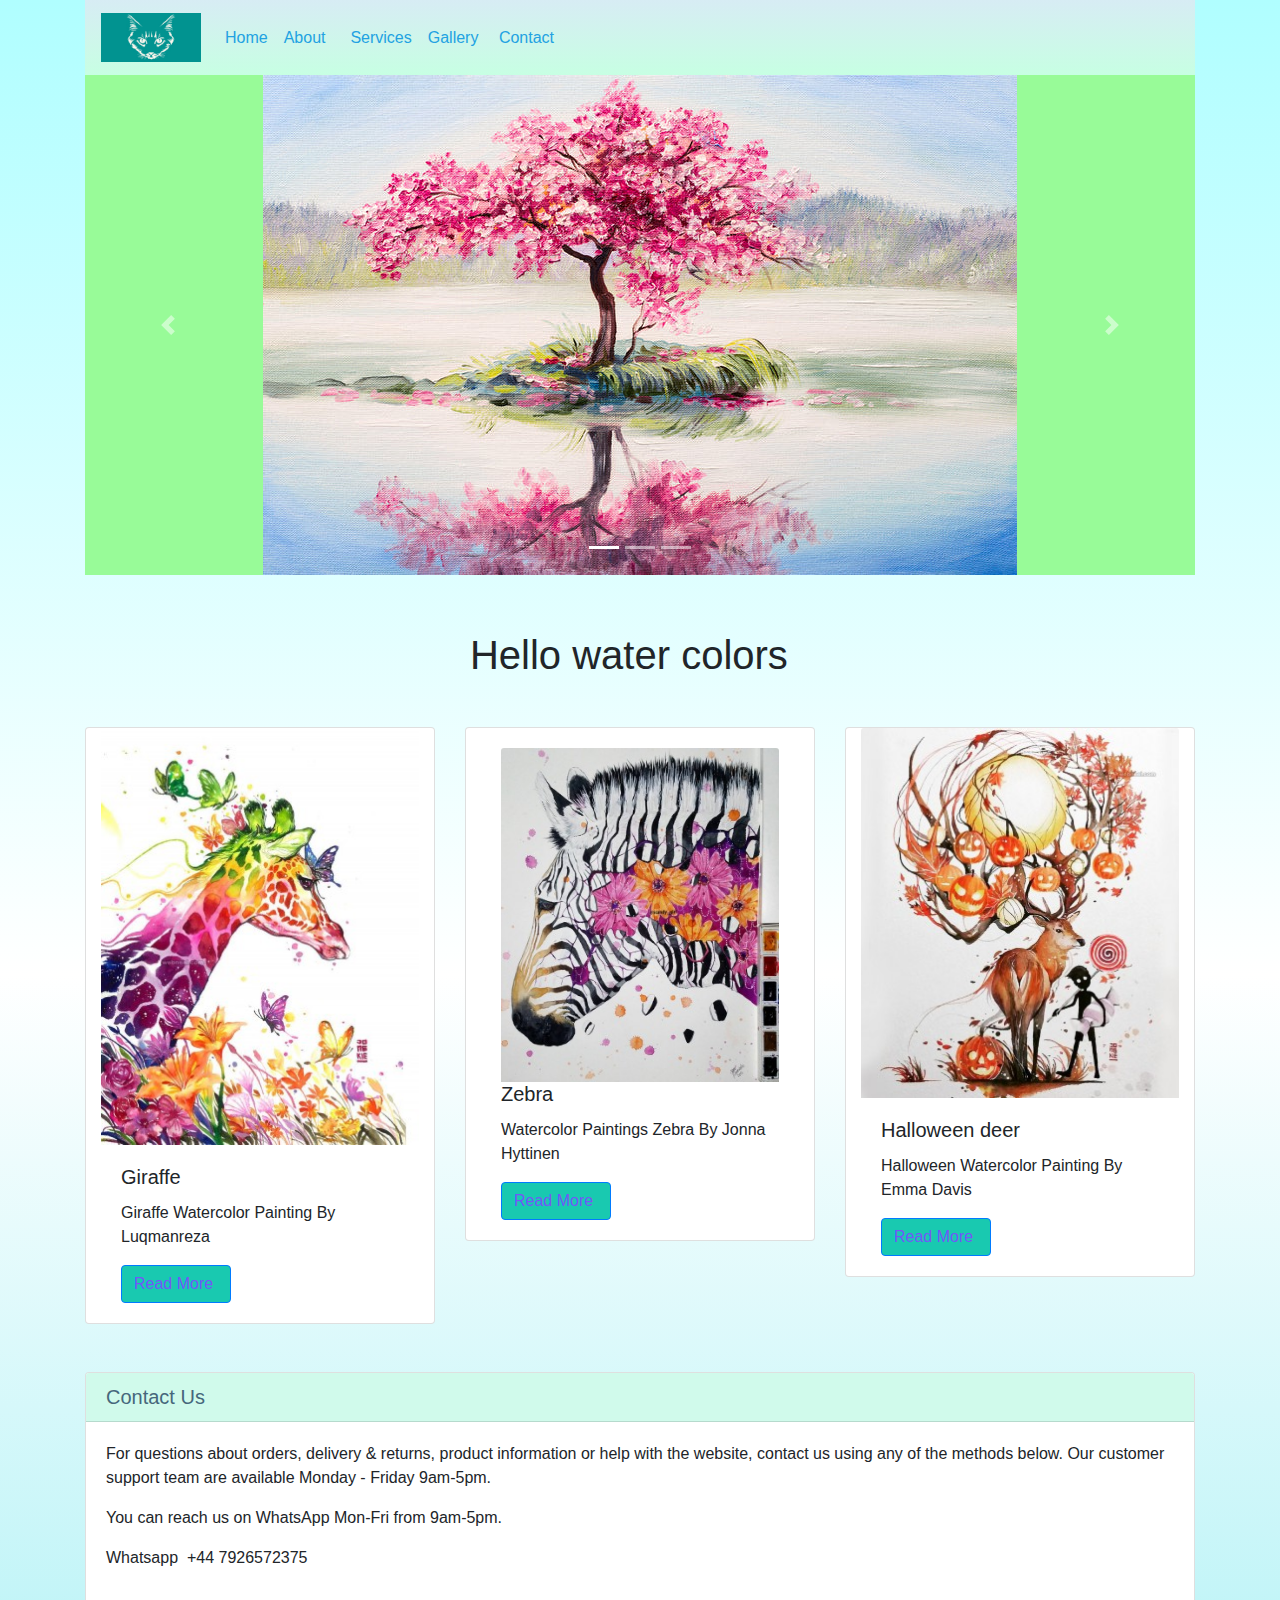
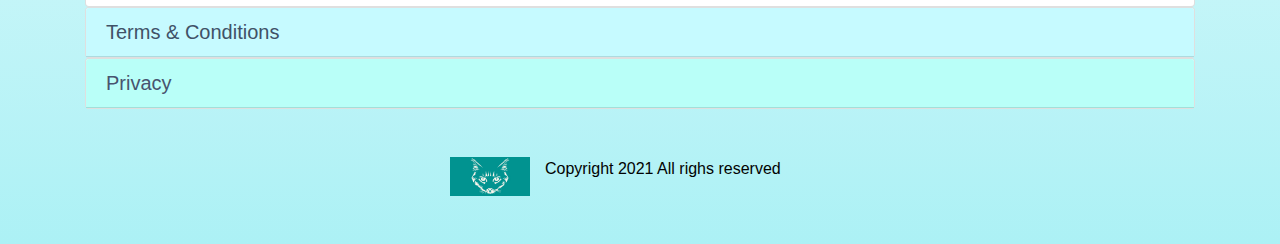
<file: index.html>
<!DOCTYPE html>
<html lang="en">
  <head>
    <meta charset="utf-8">
	<meta http-equiv="X-UA-Compatible" content="IE=edge">
	<meta name="viewport" content="width=device-width, initial-scale=1">
    <title>Home</title>
    <!-- Bootstrap -->
	<link href="css/bootstrap-4.4.1.css" rel="stylesheet">
	<link href="styles.css" rel="stylesheet" type="text/css">
  </head>
  <body>
<!-- body code goes here -->


	<!-- jQuery (necessary for Bootstrap's JavaScript plugins) --> 
	<div class="container-fluid">
	  <div class="container">
	    <nav class="navbar navbar-expand-lg navbar-light bg-light"> <a class="navbar-brand" href="index.html"><img src="images/Logo2.png" width="100" height="49" alt=""/></a>
	      <button class="navbar-toggler" type="button" data-toggle="collapse" data-target="#navbarSupportedContent1" aria-controls="navbarSupportedContent1" aria-expanded="false" aria-label="Toggle navigation"> <span class="navbar-toggler-icon"></span> </button>
	      <div class="collapse navbar-collapse" id="navbarSupportedContent1">
	        <ul class="navbar-nav mr-auto">
	          <li class="nav-item active"> <a class="nav-link" href="index.html">Home <span class="sr-only">(current)</span></a> </li>
	          <li class="nav-item"> <a class="nav-link" href="about.html">About<strong>&nbsp;&nbsp;</strong></a> </li>
	          <li class="nav-item"> <a class="nav-link" href="services.html">Services</a></li>
	          <li class="nav-item"> <a class="nav-link" href="gallery.html">Gallery&nbsp;</a></li>
	          <li class="nav-item"> <a class="nav-link" href="contact.html">Contact</a></li>
            </ul>
</div>
        </nav>
	    <div id="carouselExampleIndicators1" class="carousel slide" data-ride="carousel" style="background-color: palegreen">
	      <ol class="carousel-indicators">
	        <li data-target="#carouselExampleIndicators1" data-slide-to="0" class="active"></li>
	        <li data-target="#carouselExampleIndicators1" data-slide-to="1"></li>
	        <li data-target="#carouselExampleIndicators1" data-slide-to="2"></li>
          </ol>
	      <div class="carousel-inner" role="listbox">
	        <div class="carousel-item active"> <img class="d-block mx-auto" src="images/O2.jpg" alt="First slide">
	          <div class="carousel-caption">
	           
              </div>
            </div>
	        <div class="carousel-item"> <img class="d-block mx-auto" src="images/O1.jpg" alt="Second slide">
	          <div class="carousel-caption">
	            
	            
              </div>
            </div>
	        <div class="carousel-item"> <img class="d-block mx-auto" src="images/O3.jpg" alt="Third slide">
	          <div class="carousel-caption">

              </div>
            </div>
          </div>
	      <a class="carousel-control-prev" href="#carouselExampleIndicators1" role="button" data-slide="prev"> <span class="carousel-control-prev-icon" aria-hidden="true"></span> <span class="sr-only">Previous</span> </a> <a class="carousel-control-next" href="#carouselExampleIndicators1" role="button" data-slide="next"> <span class="carousel-control-next-icon" aria-hidden="true"></span> <span class="sr-only">Next</span> </a> </div>
	    <h1 class="text-center">&nbsp;</h1>
	    <h1 class="text-center">Hello water colors&nbsp;&nbsp;</h1>
 
        <p class="text-center">&nbsp;</p>
<div class="row">
      <div class="col-lg-4">
            <div class="card col-md-4 col-lg-12"> <img class="card-img-top img-fluid" src="images/D1.jpg" alt="Card image cap">
              <div class="card-body">
                <h5 class="card-title">Giraffe &nbsp;</h5>
                <p class="card-text">Giraffe Watercolor Painting By Luqmanreza</p>
                <a href="gallery.html" class="btn btn-primary">Read More&nbsp;</a> </div>
            </div>
      </div>
          <div class="col-lg-4">
            <div class="card col-md-4 col-lg-12"> 
              <div class="card-body"><img class="card-img-top" src="images/D2.jpg" alt="Card image cap">
                <h5 class="card-title">Zebra</h5>
                <p class="card-text">Watercolor Paintings Zebra By Jonna Hyttinen</p>
                <a href="gallery.html" class="btn btn-primary">Read More&nbsp;</a> </div>
            </div>
      </div>
          <div class="col-lg-4">
            <div class="card col-md-4 col-lg-12"> <img class="card-img-top" src="images/D3.jpg" alt="Card image cap">
              <div class="card-body">
                <h5 class="card-title">Halloween deer</h5>
                <p class="card-text">Halloween Watercolor Painting By Emma Davis</p>
                <a href="gallery.html" class="btn btn-primary">Read More&nbsp;</a> </div>
            </div>
      </div>
        </div>
		  <br>
		  <br>
<div id="accordion1" role="tablist">
  <div class="card">
    <div class="card-header" role="tab" id="headingOne1">
      <h5 class="mb-0"> <a data-toggle="collapse" href="#collapseOne1" role="button" aria-expanded="true" aria-controls="collapseOne1"> Contact Us&nbsp; </a> </h5>
    </div>
    <div id="collapseOne1" class="collapse show" role="tabpanel" aria-labelledby="headingOne1" data-parent="#accordion1">
      <div class="card-body">
        <p> For questions about orders, delivery &amp; returns, product information or help with the website, contact us using any of the methods below. Our customer support team are available Monday - Friday 9am-5pm.</p>
        <p>You can reach us on WhatsApp Mon-Fri from 9am-5pm.&nbsp;</p>
        <p>Whatsapp&nbsp; +44 7926572375 &nbsp;</p>
      </div>
    </div>
  </div>
  <div class="card">
    <div class="card-header" role="tab" id="headingTwo1">
      <h5 class="mb-0"> <a class="collapsed" data-toggle="collapse" href="#collapseTwo1" role="button" aria-expanded="false" aria-controls="collapseTwo1"> Terms &amp; Conditions&nbsp; </a> </h5>
    </div>
    <div id="collapseTwo1" class="collapse" role="tabpanel" aria-labelledby="headingTwo1" data-parent="#accordion1">
      <div class="card-body">Thank you for visiting our website artsupplies.co.uk. By using our website and ordering with us, you are agreeing to accept these terms and conditions, so it is a good idea to take a look at them and make sure you are happy with them before you proceed with your order.</div>
    </div>
  </div>
  <div class="card">
    <div class="card-header" role="tab" id="headingThree1">
      <h5 class="mb-0"> <a class="collapsed" data-toggle="collapse" href="#collapseThree1" role="button" aria-expanded="false" aria-controls="collapseThree1"> Privacy&nbsp; </a> </h5>
    </div>
    <div id="collapseThree1" class="collapse" role="tabpanel" aria-labelledby="headingThree1" data-parent="#accordion1">
      <div class="card-body">A cookie is a small piece of information which is stored on your computer by a website that you visit. Without the use of cookies, we wouldn't be able to do such things as remember what products you just added to your shopping cart, or know when you've logged in, which would make the website completely useless!

Certain cookies such as the ones just described are completely essential to the operation of this website. Other uses for cookies are such things as helping the site owner to compile statistics on their users' visiting habits, or in targeting certain types of advertisements at particular users.</div>
    </div>
  </div>
</div>
		  <br>
		  <br>
<footer>
  <div class="row">
    <div class="col-lg-4">&nbsp;</div>
    <img src="images/Logo2.png" width="80" height="39" alt=""/>
    <div class="col-lg-6">Copyright 2021 All righs reserved&nbsp; &nbsp;</div>
	</div>
	<br>
	<br>
</footer>
      </div>
	</div>
	<script src="js/jquery-3.4.1.min.js"></script>

	<!-- Include all compiled plugins (below), or include individual files as needed -->
	<script src="js/popper.min.js"></script> 
  <script src="js/bootstrap-4.4.1.js"></script>
  </body>
</html>
</file>
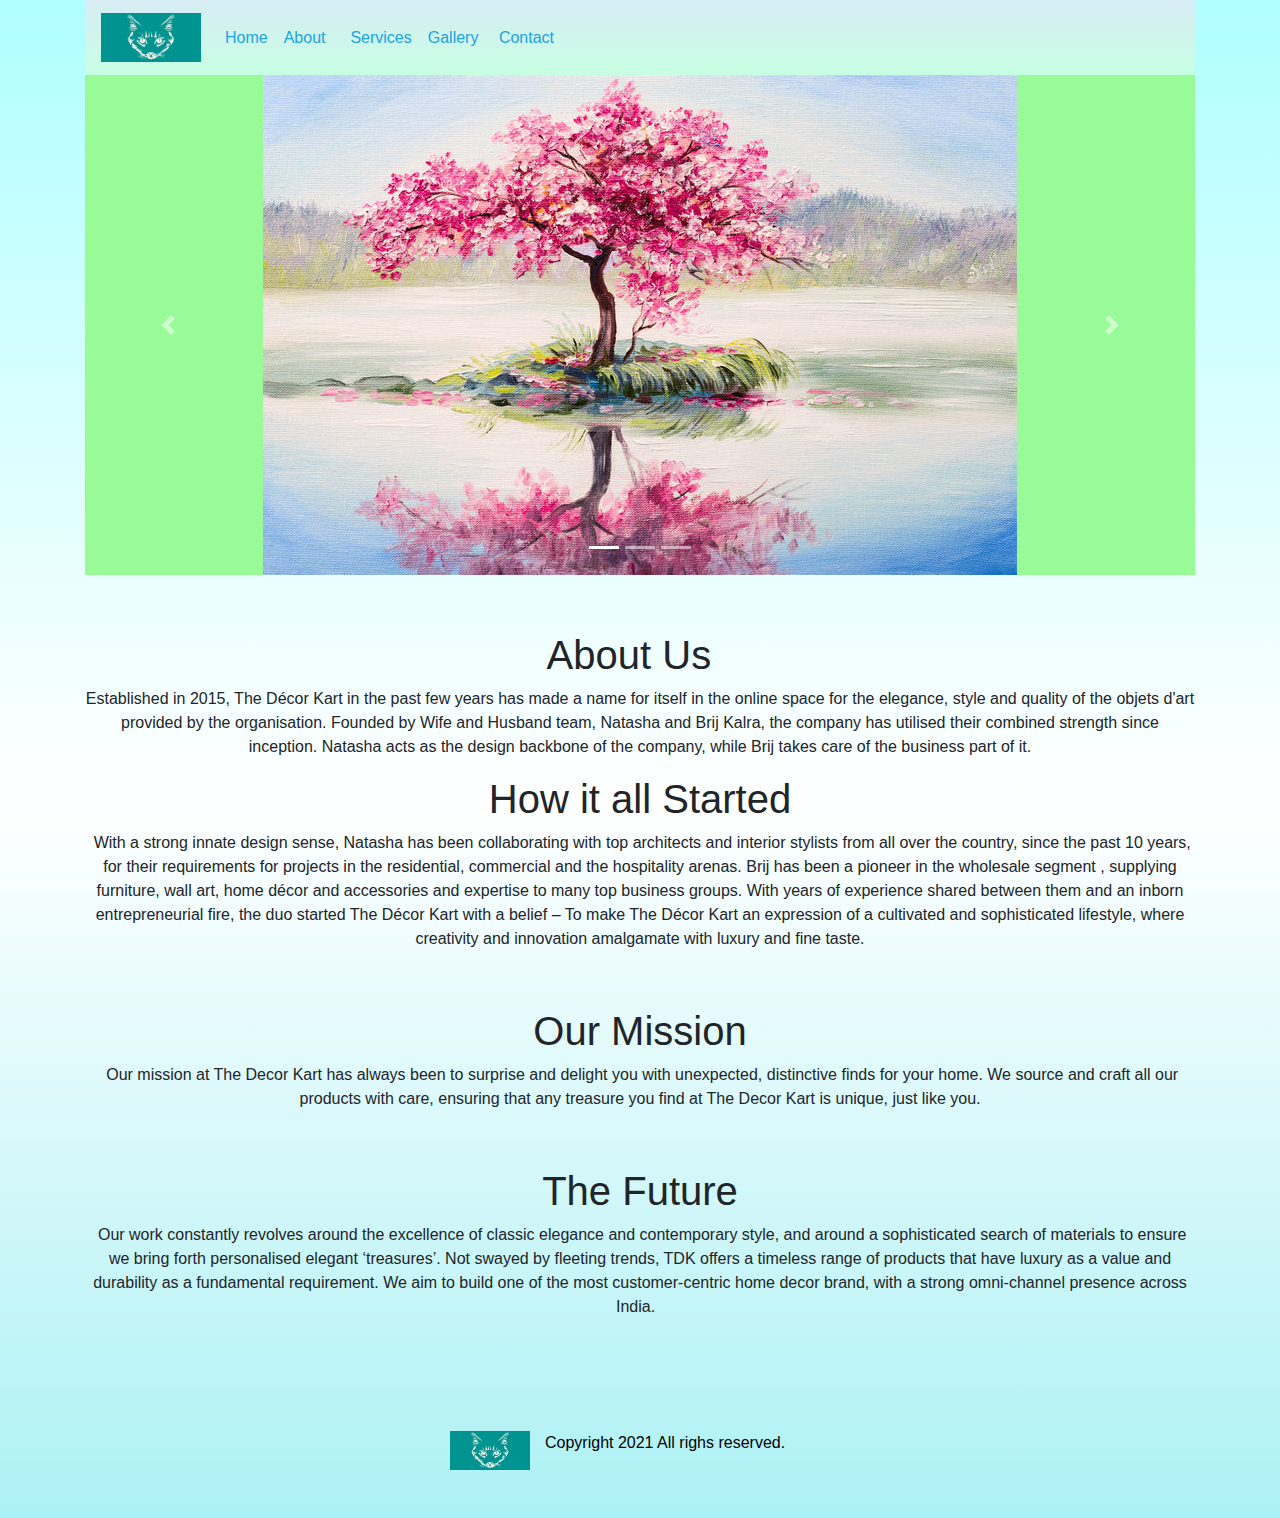
<file: about.html>
<!DOCTYPE html>
<html lang="en">
  <head>
    <meta charset="utf-8">
	<meta http-equiv="X-UA-Compatible" content="IE=edge">
	<meta name="viewport" content="width=device-width, initial-scale=1">
    <title>About Us</title>
    <!-- Bootstrap -->
	<link href="css/bootstrap-4.4.1.css" rel="stylesheet">
	<link href="styles.css" rel="stylesheet" type="text/css">
  </head>
  <body>
<!-- body code goes here -->


	<!-- jQuery (necessary for Bootstrap's JavaScript plugins) --> 
	<div class="container-fluid">
	  <div class="container">
	    <nav class="navbar navbar-expand-lg navbar-light bg-light"> <a class="navbar-brand" href="index.html"><img src="images/Logo2.png" width="100" height="49" alt=""/></a>
	      <button class="navbar-toggler" type="button" data-toggle="collapse" data-target="#navbarSupportedContent1" aria-controls="navbarSupportedContent1" aria-expanded="false" aria-label="Toggle navigation"> <span class="navbar-toggler-icon"></span> </button>
	      <div class="collapse navbar-collapse" id="navbarSupportedContent1">
	        <ul class="navbar-nav mr-auto">
	          <li class="nav-item active"> <a class="nav-link" href="index.html">Home <span class="sr-only">(current)</span></a> </li>
	          <li class="nav-item"> <a class="nav-link" href="about.html">About<strong>&nbsp;&nbsp;</strong></a> </li>
	          <li class="nav-item"> <a class="nav-link" href="services.html">Services</a></li>
	          <li class="nav-item"> <a class="nav-link" href="gallery.html">Gallery&nbsp;</a></li>
	          <li class="nav-item"> <a class="nav-link" href="contact.html">Contact</a></li>
            </ul>
</div>
        </nav>
	    <div id="carouselExampleIndicators1" class="carousel slide" data-ride="carousel" style="background-color: palegreen">
	      <ol class="carousel-indicators">
	        <li data-target="#carouselExampleIndicators1" data-slide-to="0" class="active"></li>
	        <li data-target="#carouselExampleIndicators1" data-slide-to="1"></li>
	        <li data-target="#carouselExampleIndicators1" data-slide-to="2"></li>
          </ol>
	      <div class="carousel-inner" role="listbox">
	        <div class="carousel-item active"> <img class="d-block mx-auto" src="images/O2.jpg" alt="First slide">
	          <div class="carousel-caption">

              </div>
            </div>
	        <div class="carousel-item"> <img class="d-block mx-auto" src="images/O1.jpg" alt="Second slide">
	          <div class="carousel-caption">
	 
              </div>
            </div>
	        <div class="carousel-item"> <img class="d-block mx-auto" src="images/O3.jpg" alt="Third slide">
	          <div class="carousel-caption">
	   
              </div>
            </div>
          </div>
	      <a class="carousel-control-prev" href="#carouselExampleIndicators1" role="button" data-slide="prev"> <span class="carousel-control-prev-icon" aria-hidden="true"></span> <span class="sr-only">Previous</span> </a> <a class="carousel-control-next" href="#carouselExampleIndicators1" role="button" data-slide="next"> <span class="carousel-control-next-icon" aria-hidden="true"></span> <span class="sr-only">Next</span> </a> </div>
	    <h1 class="text-center">&nbsp;</h1>
	    <h1 class="text-center">About Us&nbsp;&nbsp;</h1>
<p class="text-center">Established in 2015, The Décor Kart in the past few years has made a name for itself in the online space for the elegance, style and quality of the objets d'art provided by the organisation. Founded by Wife and Husband team, Natasha and Brij Kalra, the company has utilised their combined strength since inception. Natasha acts as the design backbone of the company, while Brij takes care of the business part of it.</p>
<h1 class="text-center">How it all Started</h1>
        <p class="text-center">&nbsp;With a strong innate design sense, Natasha has been collaborating with top architects and interior stylists from all over the country, since the past 10 years, for their requirements for projects in the residential, commercial and the hospitality arenas. Brij has been a pioneer in the wholesale segment , supplying furniture, wall art, home décor and accessories and expertise to many top business groups. With years of experience shared between them and an inborn entrepreneurial fire, the duo started The Décor Kart with a belief – To make The Décor Kart an expression of a cultivated and sophisticated lifestyle, where creativity and innovation amalgamate with luxury and fine taste.</p>
        <p class="text-center">&nbsp;</p>
        <h1 class="text-center">Our Mission</h1>
        <p class="text-center">&nbsp;Our mission at The Decor Kart has always been to surprise and delight you with unexpected, distinctive finds for your home. We source and craft all our products with care, ensuring that any treasure you find at The Decor Kart is unique, just like you.</p>
        <p class="text-center">&nbsp;</p>
        <h1 class="text-center">The Future</h1>
        <p class="text-center">&nbsp;Our work constantly revolves around the excellence of classic elegance and contemporary style, and around a sophisticated search of materials to ensure we bring forth personalised elegant ‘treasures’. Not swayed by fleeting trends, TDK offers a timeless range of products that have luxury as a value and durability as a fundamental requirement. We aim to build one of the most customer-centric home decor brand, with a strong omni-channel presence across India. &nbsp;</p>
        <br>
		  <br>
<br>
		  <br>
<footer>
  <div class="row">
    <div class="col-lg-4">&nbsp;</div>
    <img src="images/Logo2.png" width="80" height="39" alt=""/>
    <div class="col-lg-6">Copyright 2021 All righs reserved.&nbsp; &nbsp;</div>
	</div>
	<br>
	<br>
</footer>
      </div>
	</div>
	<script src="js/jquery-3.4.1.min.js"></script>

	<!-- Include all compiled plugins (below), or include individual files as needed -->
	<script src="js/popper.min.js"></script> 
  <script src="js/bootstrap-4.4.1.js"></script>
  </body>
</html>
</file>
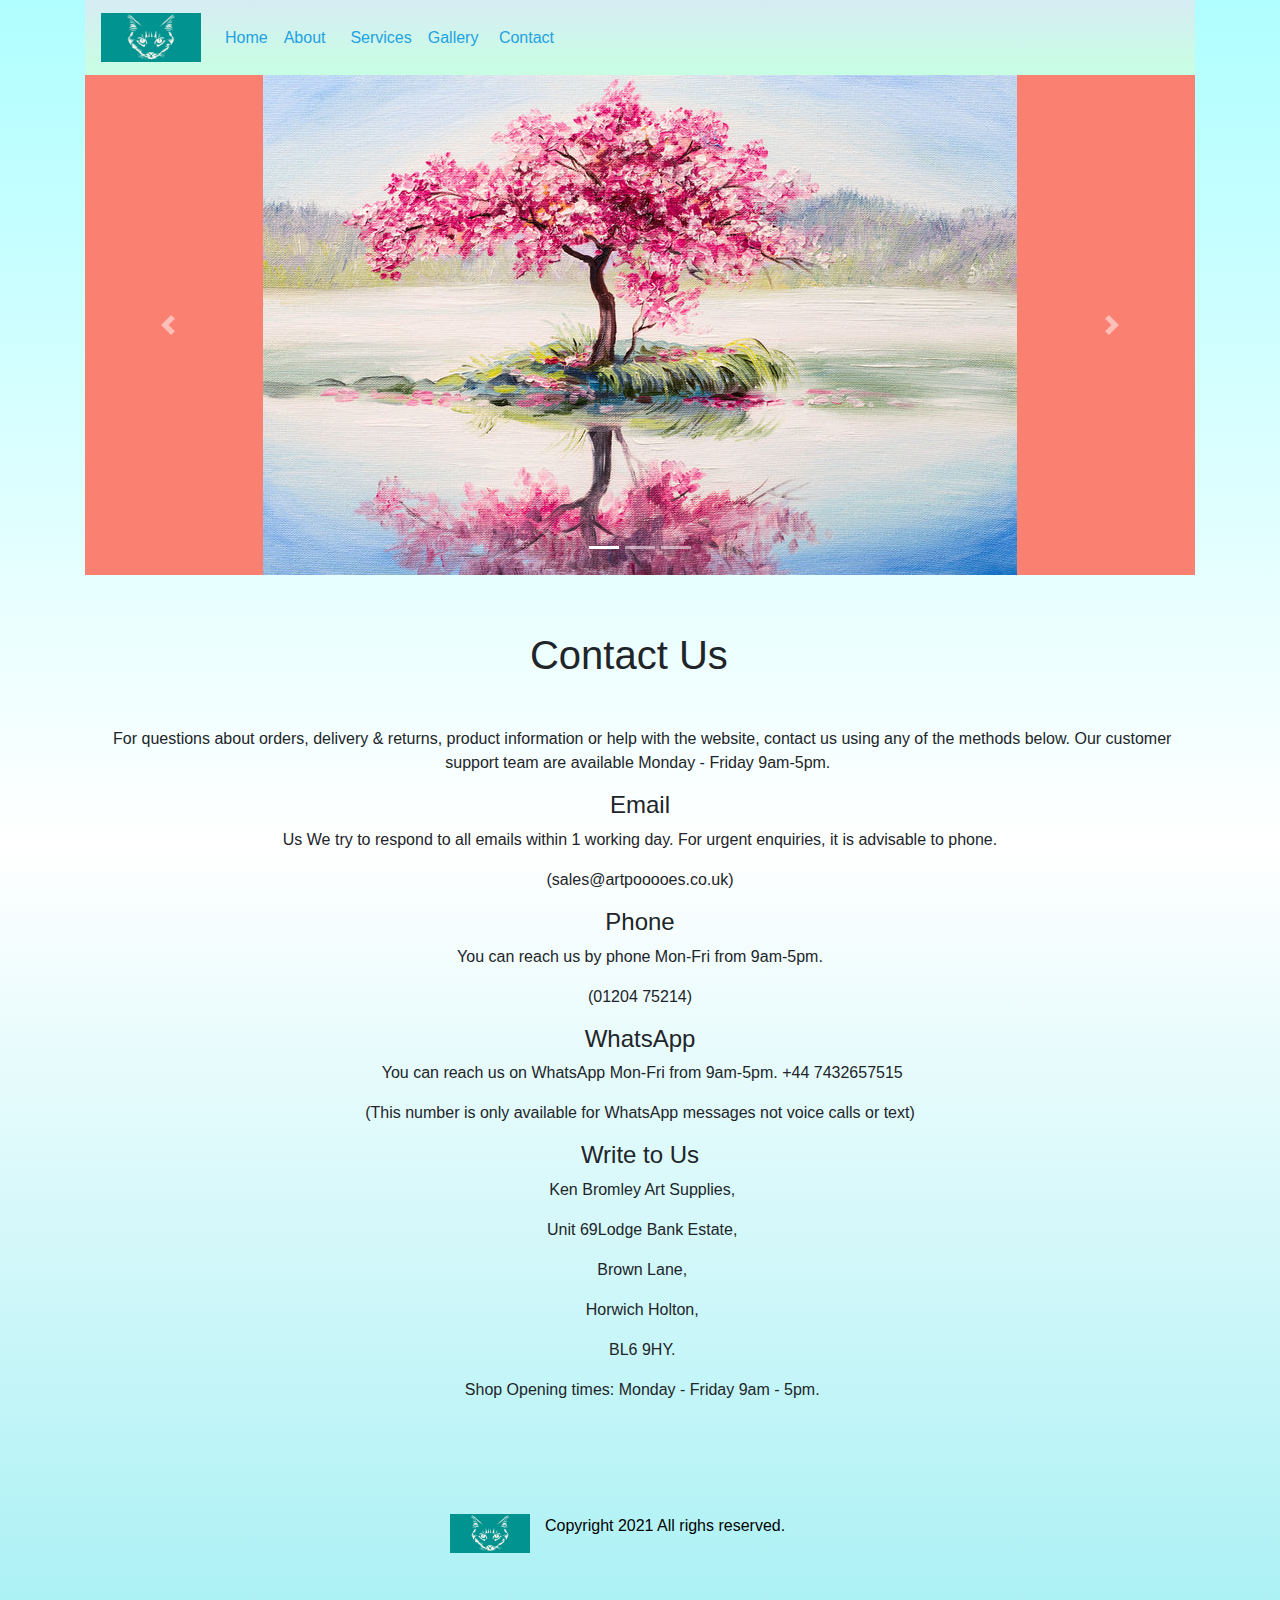
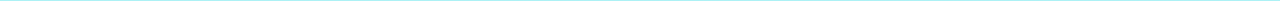
<file: contact.html>
<!DOCTYPE html>
<html lang="en">
  <head>
    <meta charset="utf-8">
	<meta http-equiv="X-UA-Compatible" content="IE=edge">
	<meta name="viewport" content="width=device-width, initial-scale=1">
    <title>Contact</title>
    <!-- Bootstrap -->
	<link href="css/bootstrap-4.4.1.css" rel="stylesheet">
	<link href="styles.css" rel="stylesheet" type="text/css">
  </head>
  <body>
<!-- body code goes here -->


	<!-- jQuery (necessary for Bootstrap's JavaScript plugins) --> 
	<div class="container-fluid">
	  <div class="container">
	    <nav class="navbar navbar-expand-lg navbar-light bg-light"> <a class="navbar-brand" href="index.html"><img src="images/Logo2.png" width="100" height="49" alt=""/></a>
	      <button class="navbar-toggler" type="button" data-toggle="collapse" data-target="#navbarSupportedContent1" aria-controls="navbarSupportedContent1" aria-expanded="false" aria-label="Toggle navigation"> <span class="navbar-toggler-icon"></span> </button>
	      <div class="collapse navbar-collapse" id="navbarSupportedContent1">
	        <ul class="navbar-nav mr-auto">
	          <li class="nav-item active"> <a class="nav-link" href="index.html">Home <span class="sr-only">(current)</span></a> </li>
	          <li class="nav-item"> <a class="nav-link" href="about.html">About<strong>&nbsp;&nbsp;</strong></a> </li>
	          <li class="nav-item"> <a class="nav-link" href="services.html">Services</a></li>
	          <li class="nav-item"> <a class="nav-link" href="gallery.html">Gallery&nbsp;</a></li>
	          <li class="nav-item"> <a class="nav-link" href="contact.html">Contact</a></li>
            </ul>
</div>
        </nav>
	    <div id="carouselExampleIndicators1" class="carousel slide" data-ride="carousel" style="background-color:salmon">
	      <ol class="carousel-indicators">
	        <li data-target="#carouselExampleIndicators1" data-slide-to="0" class="active"></li>
	        <li data-target="#carouselExampleIndicators1" data-slide-to="1"></li>
	        <li data-target="#carouselExampleIndicators1" data-slide-to="2"></li>
          </ol>
	      <div class="carousel-inner" role="listbox">
	        <div class="carousel-item active"> <img class="d-block mx-auto" src="images/O2.jpg" alt="First slide">
	          <div class="carousel-caption">
	          
              </div>
            </div>
	        <div class="carousel-item"> <img class="d-block mx-auto" src="images/O1.jpg" alt="Second slide">
	          <div class="carousel-caption">
	           
              </div>
            </div>
	        <div class="carousel-item"> <img class="d-block mx-auto" src="images/O3.jpg" alt="Third slide">
	          <div class="carousel-caption">
	            
              </div>
            </div>
          </div>
	      <a class="carousel-control-prev" href="#carouselExampleIndicators1" role="button" data-slide="prev"> <span class="carousel-control-prev-icon" aria-hidden="true"></span> <span class="sr-only">Previous</span> </a> <a class="carousel-control-next" href="#carouselExampleIndicators1" role="button" data-slide="next"> <span class="carousel-control-next-icon" aria-hidden="true"></span> <span class="sr-only">Next</span> </a> </div>
	    <h1 class="text-center">&nbsp;</h1>
	    <h1 class="text-center">Contact Us&nbsp;&nbsp;</h1>
        
        <p class="text-center">&nbsp;</p>
        <p class="text-center">&nbsp;For questions about orders, delivery &amp; returns, product information or help with the website, contact us using any of the methods below. Our customer support team are available Monday - Friday 9am-5pm.&nbsp;</p>
<h4 class="text-center">Email</h4>
<p class="text-center">&nbsp;Us We try to respond to all emails within 1 working day. For urgent enquiries, it is advisable to phone.&nbsp;</p>
        <p class="text-center">(sales@artpooooes.co.uk)</p>
<h4 class="text-center">Phone</h4>
        <p class="text-center">&nbsp;You can reach us by phone Mon-Fri from 9am-5pm.&nbsp;</p>
        <p class="text-center">(01204 75214)</p>
<h4 class="text-center">WhatsApp</h4>
        <p class="text-center">&nbsp;You can reach us on WhatsApp Mon-Fri from 9am-5pm. +44 7432657515</p>
        <p class="text-center">&nbsp;(This number is only available for WhatsApp messages not voice calls or text)&nbsp;</p>
<h4 class="text-center">Write to Us</h4>
        <p class="text-center">&nbsp;Ken Bromley Art Supplies,</p>
        <p class="text-center">&nbsp;Unit 69Lodge Bank Estate,</p>
        <p class="text-center">&nbsp;Brown Lane,</p>
        <p class="text-center">&nbsp;Horwich Holton,</p>
        <p class="text-center">&nbsp;BL6 9HY.</p>
        <p class="text-center">&nbsp;Shop Opening times: Monday - Friday 9am - 5pm.</p>
        <br>
		  <br>
<br>
		  <br>
<footer>
  <div class="row">
    <div class="col-lg-4">&nbsp;</div>
    <img src="images/Logo2.png" width="80" height="39" alt=""/>
    <div class="col-lg-6">Copyright 2021 All righs reserved.&nbsp; &nbsp;</div>
	</div>
	<br>
	<br>
</footer>
      </div>
	</div>
	<script src="js/jquery-3.4.1.min.js"></script>

	<!-- Include all compiled plugins (below), or include individual files as needed -->
	<script src="js/popper.min.js"></script> 
  <script src="js/bootstrap-4.4.1.js"></script>
  </body>
</html>
</file>
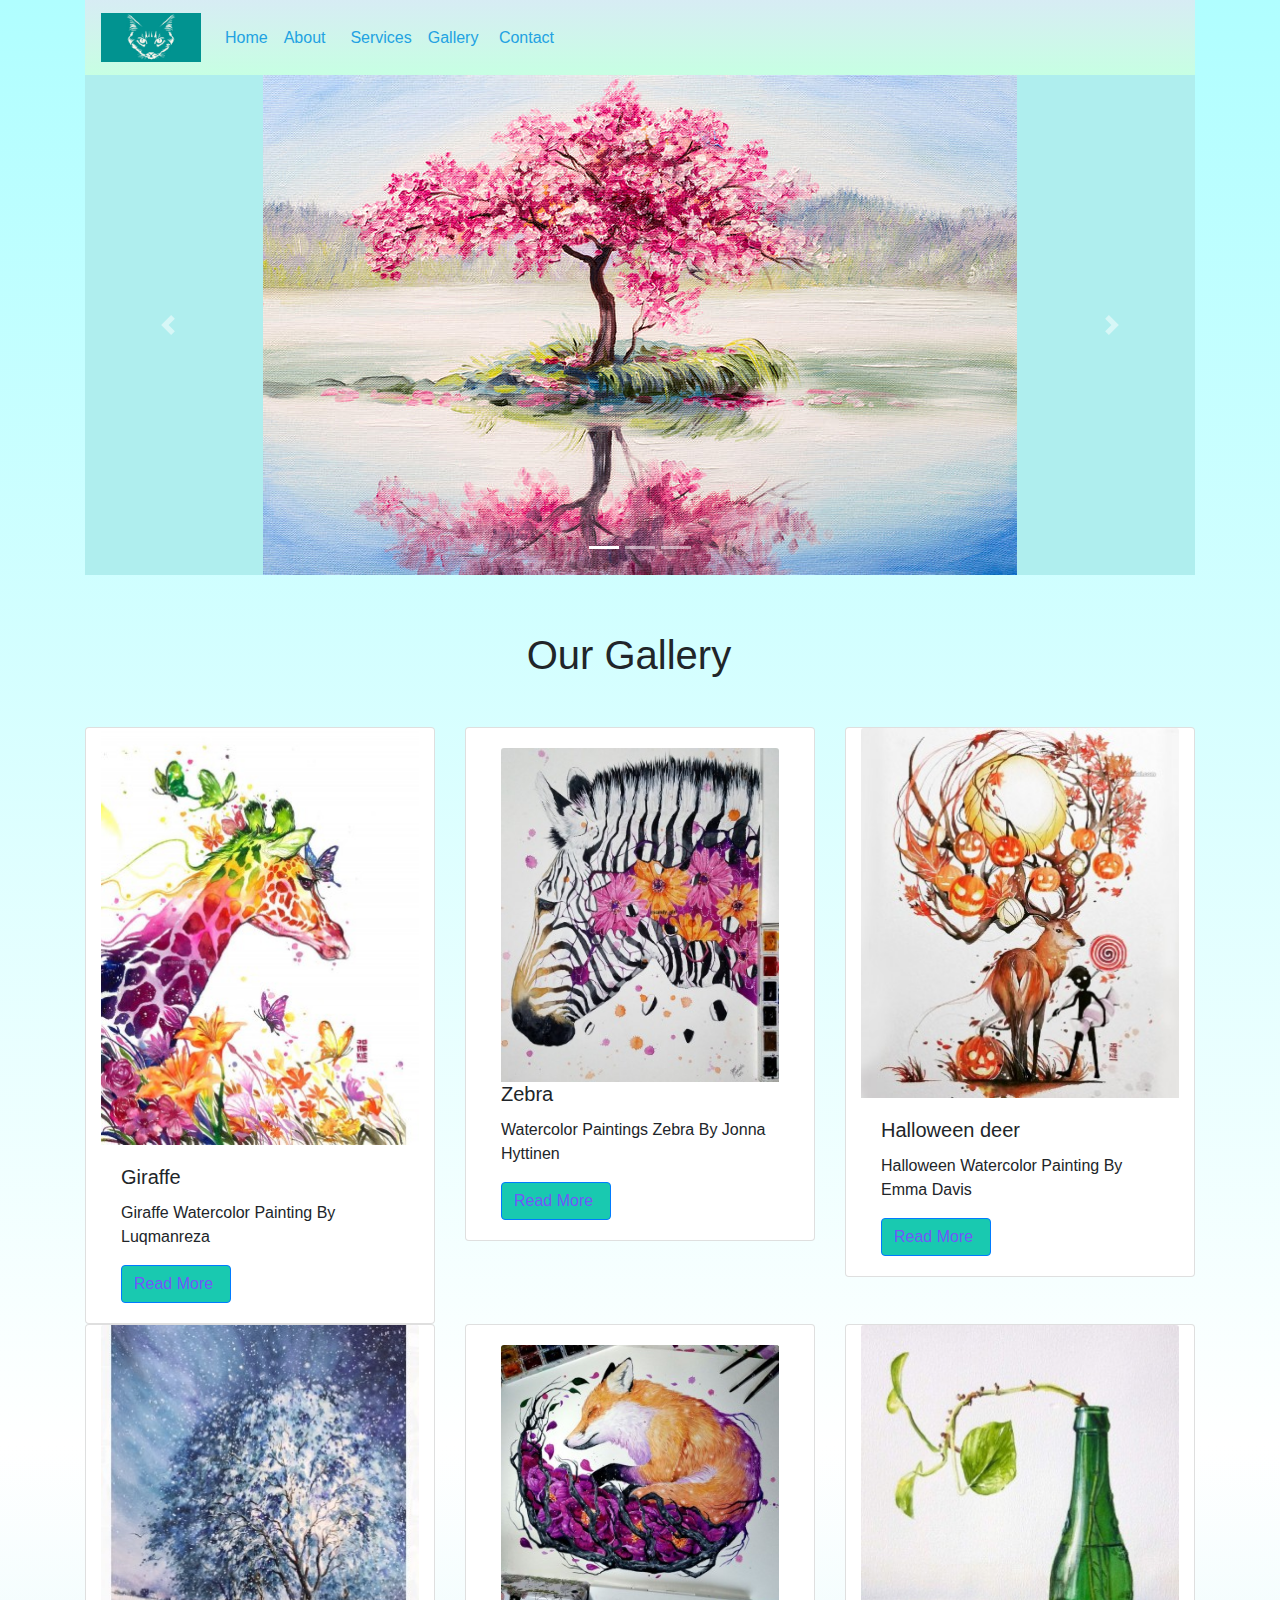
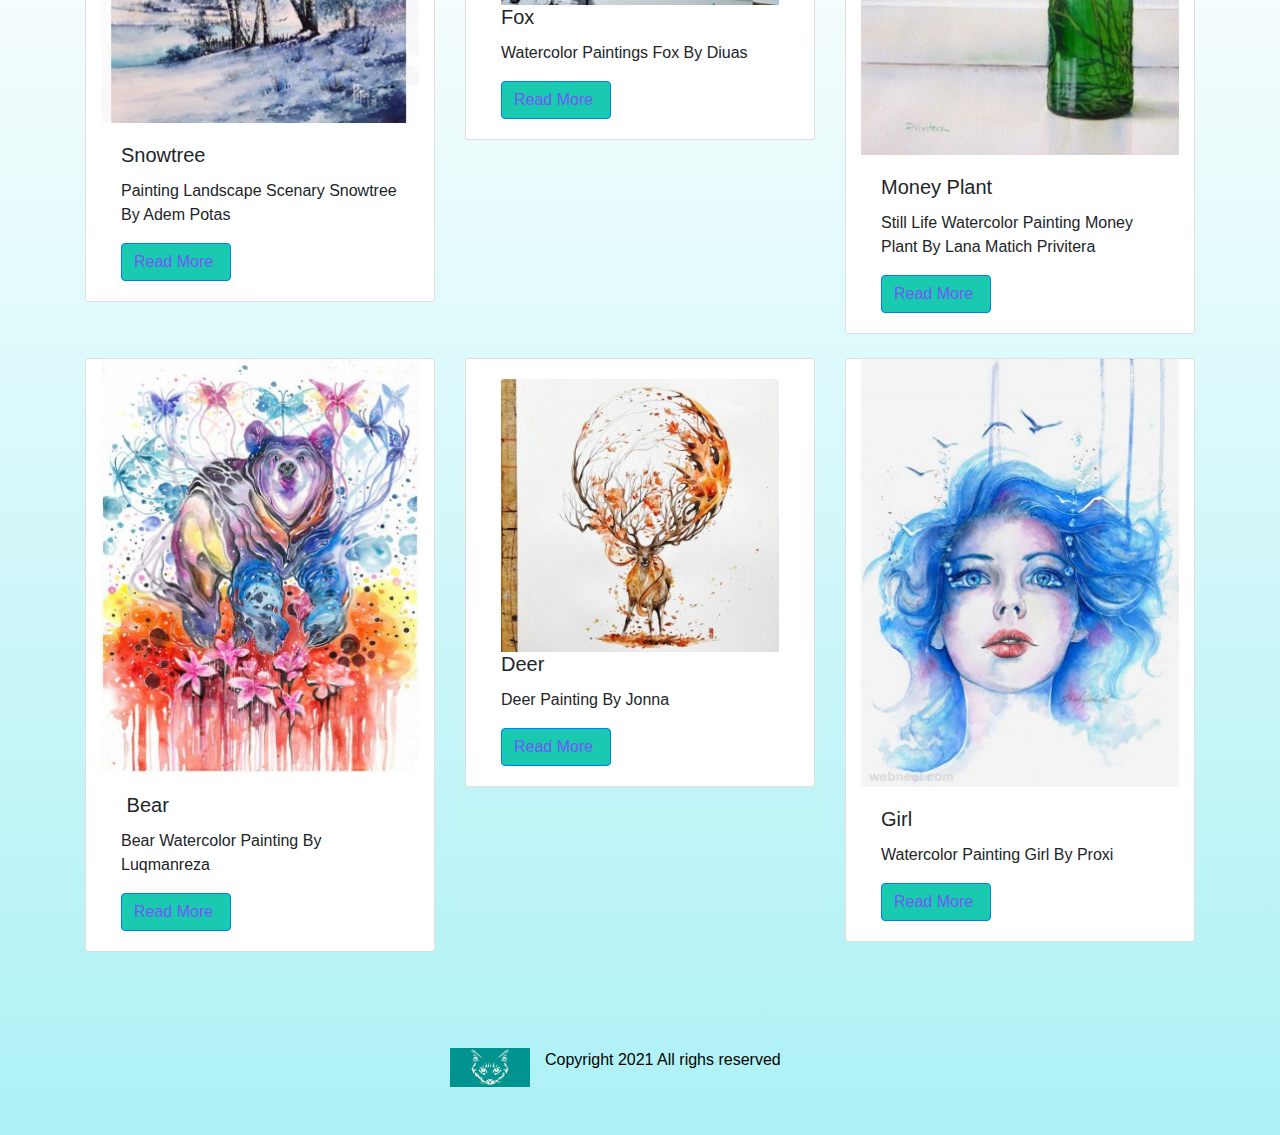
<file: gallery.html>
<!DOCTYPE html>
<html lang="en">
  <head>
    <meta charset="utf-8">
	<meta http-equiv="X-UA-Compatible" content="IE=edge">
	<meta name="viewport" content="width=device-width, initial-scale=1">
    <title>Gallery</title>
    <!-- Bootstrap -->
	<link href="css/bootstrap-4.4.1.css" rel="stylesheet">
	<link href="styles.css" rel="stylesheet" type="text/css">
  </head>
  <body>
<!-- body code goes here -->


	<!-- jQuery (necessary for Bootstrap's JavaScript plugins) --> 
	<div class="container-fluid">
	  <div class="container">
	    <nav class="navbar navbar-expand-lg navbar-light bg-light"> <a class="navbar-brand" href="index.html"><img src="images/Logo2.png" width="100" height="49" alt=""/></a>
	      <button class="navbar-toggler" type="button" data-toggle="collapse" data-target="#navbarSupportedContent1" aria-controls="navbarSupportedContent1" aria-expanded="false" aria-label="Toggle navigation"> <span class="navbar-toggler-icon"></span> </button>
	      <div class="collapse navbar-collapse" id="navbarSupportedContent1">
	        <ul class="navbar-nav mr-auto">
	          <li class="nav-item active"> <a class="nav-link" href="index.html">Home <span class="sr-only">(current)</span></a> </li>
	          <li class="nav-item"> <a class="nav-link" href="about.html">About<strong>&nbsp;&nbsp;</strong></a> </li>
	          <li class="nav-item"> <a class="nav-link" href="services.html">Services</a></li>
	          <li class="nav-item"> <a class="nav-link" href="gallery.html">Gallery&nbsp;</a></li>
	          <li class="nav-item"> <a class="nav-link" href="contact.html">Contact</a></li>
            </ul>
</div>
        </nav>
	    <div id="carouselExampleIndicators1" class="carousel slide" data-ride="carousel" style="background-color:paleturquoise">
	      <ol class="carousel-indicators">
	        <li data-target="#carouselExampleIndicators1" data-slide-to="0" class="active"></li>
	        <li data-target="#carouselExampleIndicators1" data-slide-to="1"></li>
	        <li data-target="#carouselExampleIndicators1" data-slide-to="2"></li>
          </ol>
	      <div class="carousel-inner" role="listbox">
	        <div class="carousel-item active"> <img class="d-block mx-auto" src="images/O2.jpg" alt="First slide">
	          <div class="carousel-caption">
	           
              </div>
            </div>
	        <div class="carousel-item"> <img class="d-block mx-auto" src="images/O1.jpg" alt="Second slide">
	          <div class="carousel-caption">
	           
              </div>
            </div>
	        <div class="carousel-item"> <img class="d-block mx-auto" src="images/O3.jpg" alt="Third slide">
	          <div class="carousel-caption">
	           
              </div>
            </div>
          </div>
	      <a class="carousel-control-prev" href="#carouselExampleIndicators1" role="button" data-slide="prev"> <span class="carousel-control-prev-icon" aria-hidden="true"></span> <span class="sr-only">Previous</span> </a> <a class="carousel-control-next" href="#carouselExampleIndicators1" role="button" data-slide="next"> <span class="carousel-control-next-icon" aria-hidden="true"></span> <span class="sr-only">Next</span> </a> </div>
	    <h1 class="text-center">&nbsp;</h1>
	    <h1 class="text-center">Our Gallery&nbsp;&nbsp;</h1>
        
        <p class="text-center">&nbsp;</p>
<div class="row">
      <div class="col-lg-4">
            <div class="card col-md-4 col-lg-12"> <img class="card-img-top img-fluid" src="images/D1.jpg" alt="Card image cap">
              <div class="card-body">
                <h5 class="card-title">Giraffe &nbsp;</h5>
                <p class="card-text">Giraffe Watercolor Painting By Luqmanreza</p>
                <a href="gallery.html" class="btn btn-primary">Read More&nbsp;</a> </div>
            </div>
      </div>
          <div class="col-lg-4">
            <div class="card col-md-4 col-lg-12"> 
              <div class="card-body"><img class="card-img-top" src="images/D2.jpg" alt="Card image cap">
                <h5 class="card-title">Zebra</h5>
                <p class="card-text">Watercolor Paintings Zebra By Jonna Hyttinen</p>
                <a href="gallery.html" class="btn btn-primary">Read More&nbsp;</a> </div>
            </div>
      </div>
          <div class="col-lg-4">
            <div class="card col-md-4 col-lg-12"> <img class="card-img-top" src="images/D3.jpg" alt="Card image cap">
              <div class="card-body">
                <h5 class="card-title">Halloween deer</h5>
                <p class="card-text">Halloween Watercolor Painting By Emma Davis</p>
                <a href="gallery.html" class="btn btn-primary">Read More&nbsp;</a> </div>
            </div>
      </div>
        </div>
<div class="row">
  <div class="col-lg-4">
    <div class="card col-md-4 col-lg-12"> <img class="card-img-top img-fluid" src="images/D8.jpg" alt="Card image cap">
      <div class="card-body">
        <h5 class="card-title">Snowtree &nbsp;</h5>
        <p class="card-text">Painting Landscape Scenary Snowtree By Adem Potas</p>
        <a href="gallery.html" class="btn btn-primary">Read More&nbsp;</a></div>
    </div>
  </div>
  <div class="col-lg-4">
    <div class="card col-md-4 col-lg-12">
      <div class="card-body"><img class="card-img-top" src="images/D9.jpg" alt="Card image cap">
        <h5 class="card-title">Fox</h5>
        <p class="card-text">Watercolor Paintings Fox By Diuas </p>
        <a href="about.html" class="btn btn-primary">Read More&nbsp;</a></div>
    </div>
  </div>
  <div class="col-lg-4">
    <div class="card col-md-4 col-lg-12"> <img class="card-img-top" src="images/D5.jpg" alt="Card image cap">
      <div class="card-body">
        <h5 class="card-title">Money Plant</h5>
        <p class="card-text">Still Life Watercolor Painting Money Plant By Lana Matich Privitera </p>
        <a href="gallery.html" class="btn btn-primary">Read More&nbsp;</a></div>
    </div>
  </div>
</div>
<br>
<div class="row">
  <div class="col-lg-4">
    <div class="card col-md-4 col-lg-12"> <img class="card-img-top img-fluid" src="images/D7.jpg" alt="Card image cap">
      <div class="card-body">
        <h5 class="card-title">&nbsp;Bear</h5>
        <p class="card-text">Bear Watercolor Painting By Luqmanreza</p>
        <a href="gallery.html" class="btn btn-primary">Read More&nbsp;</a></div>
    </div>
  </div>
  <div class="col-lg-4">
    <div class="card col-md-4 col-lg-12">
      <div class="card-body"><img class="card-img-top" src="images/D6.jpg" alt="Card image cap">
        <h5 class="card-title">Deer&nbsp;</h5>
        <p class="card-text">Deer Painting By Jonna</p>
        <a href="gallery.html" class="btn btn-primary">Read More&nbsp;</a></div>
    </div>
  </div>
  <div class="col-lg-4">
    <div class="card col-md-4 col-lg-12"> <img class="card-img-top" src="images/D4.jpg" alt="Card image cap">
      <div class="card-body">
        <h5 class="card-title">Girl&nbsp;</h5>
        <p class="card-text">Watercolor Painting Girl By Proxi</p>
        <a href="gallery.html" class="btn btn-primary">Read More&nbsp;</a></div>
    </div>
  </div>
</div>
<br>
		  <br>
<br>
		  <br>
<footer>
  <div class="row">
    <div class="col-lg-4">&nbsp;</div>
    <img src="images/Logo2.png" width="80" height="39" alt=""/>
    <div class="col-lg-6">Copyright 2021 All righs reserved&nbsp; &nbsp;</div>
	</div>
	<br>
	<br>
</footer>
      </div>
	</div>
	<script src="js/jquery-3.4.1.min.js"></script>

	<!-- Include all compiled plugins (below), or include individual files as needed -->
	<script src="js/popper.min.js"></script> 
  <script src="js/bootstrap-4.4.1.js"></script>
  </body>
</html>
</file>
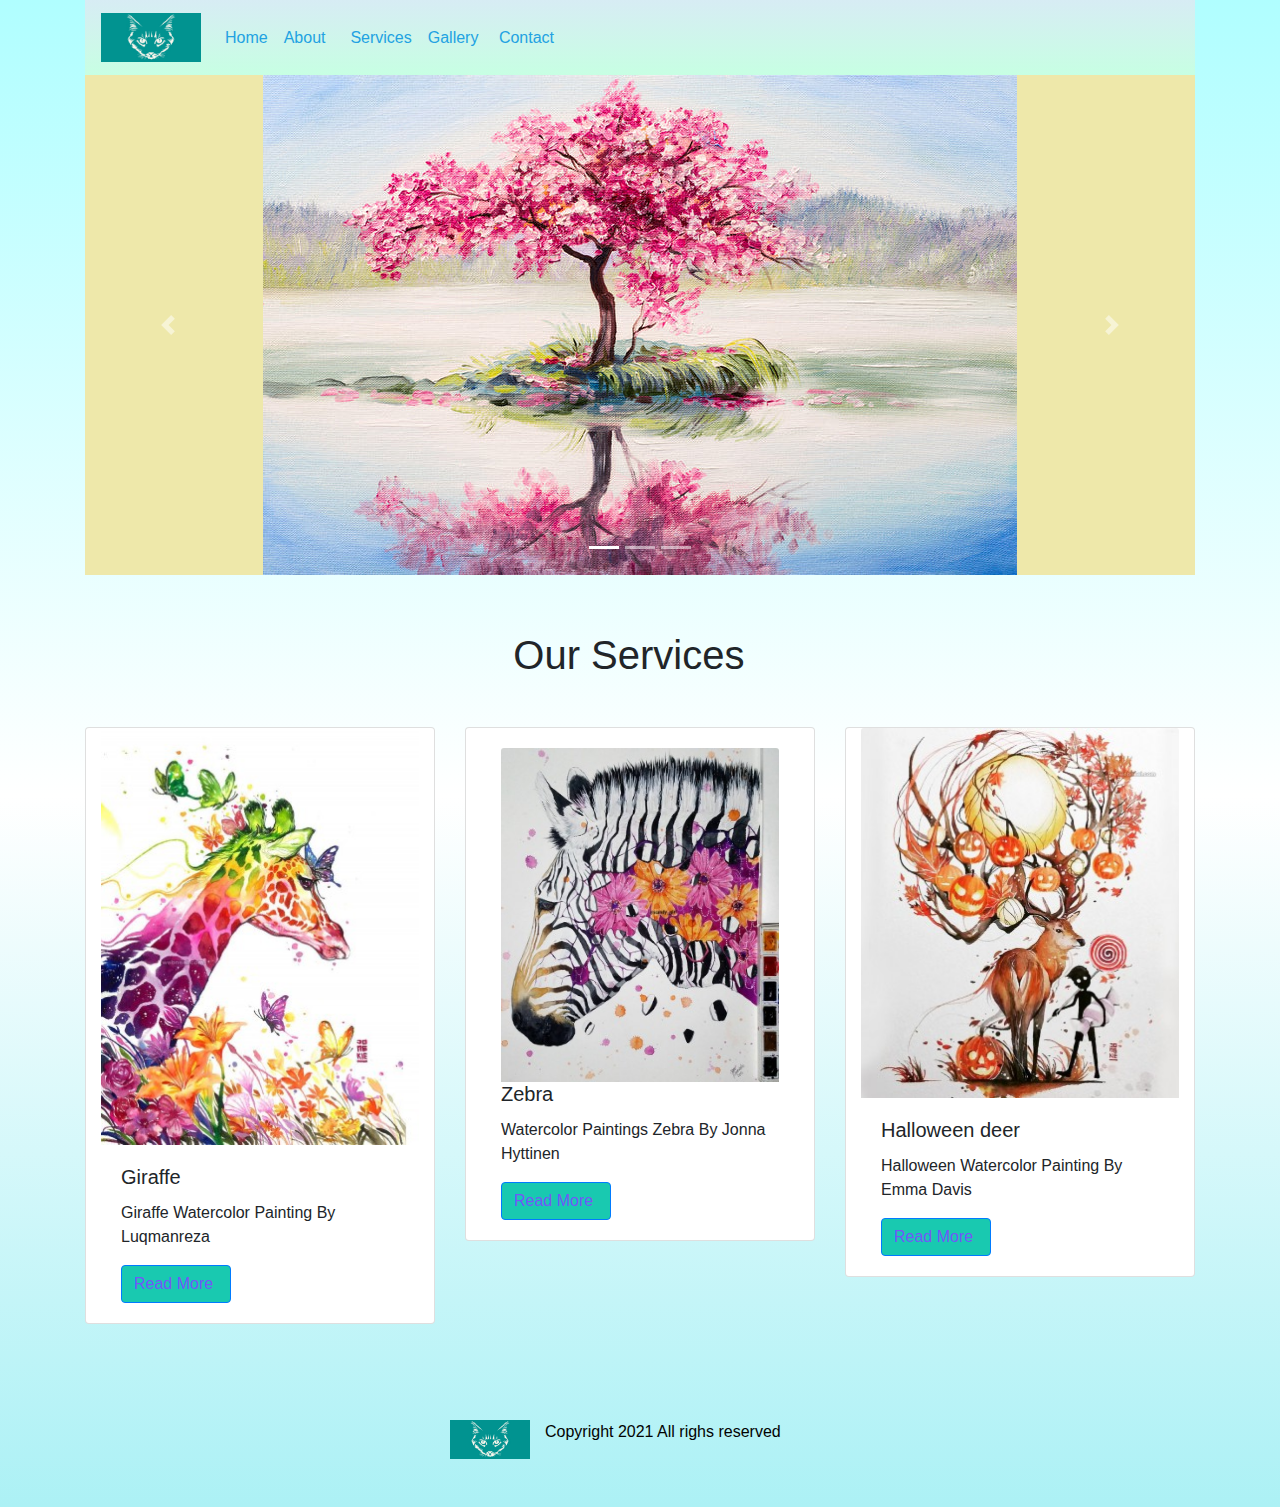
<file: services.html>
<!DOCTYPE html>
<html lang="en">
  <head>
    <meta charset="utf-8">
	<meta http-equiv="X-UA-Compatible" content="IE=edge">
	<meta name="viewport" content="width=device-width, initial-scale=1">
    <title>Services</title>
    <!-- Bootstrap -->
	<link href="css/bootstrap-4.4.1.css" rel="stylesheet">
	<link href="styles.css" rel="stylesheet" type="text/css">
  </head>
  <body>
<!-- body code goes here -->


	<!-- jQuery (necessary for Bootstrap's JavaScript plugins) --> 
	<div class="container-fluid">
	  <div class="container">
	    <nav class="navbar navbar-expand-lg navbar-light bg-light"> <a class="navbar-brand" href="index.html"><img src="images/Logo2.png" width="100" height="49" alt=""/></a>
	      <button class="navbar-toggler" type="button" data-toggle="collapse" data-target="#navbarSupportedContent1" aria-controls="navbarSupportedContent1" aria-expanded="false" aria-label="Toggle navigation"> <span class="navbar-toggler-icon"></span> </button>
	      <div class="collapse navbar-collapse" id="navbarSupportedContent1">
	        <ul class="navbar-nav mr-auto">
	          <li class="nav-item active"> <a class="nav-link" href="index.html">Home <span class="sr-only">(current)</span></a> </li>
	          <li class="nav-item"> <a class="nav-link" href="about.html">About<strong>&nbsp;&nbsp;</strong></a> </li>
	          <li class="nav-item"> <a class="nav-link" href="services.html">Services</a></li>
	          <li class="nav-item"> <a class="nav-link" href="gallery.html">Gallery&nbsp;</a></li>
	          <li class="nav-item"> <a class="nav-link" href="contact.html">Contact</a></li>
            </ul>
</div>
        </nav>
	    <div id="carouselExampleIndicators1" class="carousel slide" data-ride="carousel" style="background-color:palegoldenrod">
	      <ol class="carousel-indicators">
	        <li data-target="#carouselExampleIndicators1" data-slide-to="0" class="active"></li>
	        <li data-target="#carouselExampleIndicators1" data-slide-to="1"></li>
	        <li data-target="#carouselExampleIndicators1" data-slide-to="2"></li>
          </ol>
	      <div class="carousel-inner" role="listbox">
	        <div class="carousel-item active"> <img class="d-block mx-auto" src="images/O2.jpg" alt="First slide">
	          <div class="carousel-caption">
	            
              </div>
            </div>
	        <div class="carousel-item"> <img class="d-block mx-auto" src="images/O1.jpg" alt="Second slide">
	          <div class="carousel-caption">
	         
              </div>
            </div>
	        <div class="carousel-item"> <img class="d-block mx-auto" src="images/O3.jpg" alt="Third slide">
	          <div class="carousel-caption">
	            
              </div>
            </div>
          </div>
	      <a class="carousel-control-prev" href="#carouselExampleIndicators1" role="button" data-slide="prev"> <span class="carousel-control-prev-icon" aria-hidden="true"></span> <span class="sr-only">Previous</span> </a> <a class="carousel-control-next" href="#carouselExampleIndicators1" role="button" data-slide="next"> <span class="carousel-control-next-icon" aria-hidden="true"></span> <span class="sr-only">Next</span> </a> </div>
	    <h1 class="text-center">&nbsp;</h1>
	    <h1 class="text-center">Our Services&nbsp;&nbsp;</h1>
 
        <p class="text-center">&nbsp;</p>
<div class="row">
      <div class="col-lg-4">
            <div class="card col-md-4 col-lg-12"> <img class="card-img-top img-fluid" src="images/D1.jpg" alt="Card image cap">
              <div class="card-body">
                <h5 class="card-title">Giraffe &nbsp;</h5>
                <p class="card-text">Giraffe Watercolor Painting By Luqmanreza</p>
                <a href="services.html" class="btn btn-primary">Read More&nbsp;</a> </div>
            </div>
      </div>
          <div class="col-lg-4">
            <div class="card col-md-4 col-lg-12"> 
              <div class="card-body"><img class="card-img-top" src="images/D2.jpg" alt="Card image cap">
                <h5 class="card-title">Zebra</h5>
                <p class="card-text">Watercolor Paintings Zebra By Jonna Hyttinen</p>
                <a href="services.html" class="btn btn-primary">Read More&nbsp;</a> </div>
            </div>
      </div>
          <div class="col-lg-4">
            <div class="card col-md-4 col-lg-12"> <img class="card-img-top" src="images/D3.jpg" alt="Card image cap">
              <div class="card-body">
                <h5 class="card-title">Halloween deer</h5>
                <p class="card-text">Halloween Watercolor Painting By Emma Davis</p>
                <a href="services.html" class="btn btn-primary">Read More&nbsp;</a> </div>
            </div>
      </div>
        </div>
		  <br>
		  <br>
<br>
		  <br>
<footer>
  <div class="row">
    <div class="col-lg-4">&nbsp;</div>
    <img src="images/Logo2.png" width="80" height="39" alt=""/>
    <div class="col-lg-6">Copyright 2021 All righs reserved&nbsp; &nbsp;</div>
	</div>
	<br>
	<br>
</footer>
      </div>
	</div>
	<script src="js/jquery-3.4.1.min.js"></script>

	<!-- Include all compiled plugins (below), or include individual files as needed -->
	<script src="js/popper.min.js"></script> 
  <script src="js/bootstrap-4.4.1.js"></script>
  </body>
</html>
</file>
<file: styles.css>
@charset "utf-8";
.container-fluid {
    background-image: -webkit-linear-gradient(270deg,rgba(176,254,255,1.00) 0%,rgba(255,255,255,1.00) 52.85%,rgba(172,241,245,1.00) 100%);
    background-image: -moz-linear-gradient(270deg,rgba(176,254,255,1.00) 0%,rgba(255,255,255,1.00) 52.85%,rgba(172,241,245,1.00) 100%);
    background-image: -o-linear-gradient(270deg,rgba(176,254,255,1.00) 0%,rgba(255,255,255,1.00) 52.85%,rgba(172,241,245,1.00) 100%);
    background-image: linear-gradient(180deg,rgba(176,254,255,1.00) 0%,rgba(255,255,255,1.00) 52.85%,rgba(172,241,245,1.00) 100%);
}
.container-fluid .container .navbar.navbar-expand-lg.navbar-light.bg-light {
    background-image: -webkit-linear-gradient(270deg,rgba(215,236,244,1.00) 0%,rgba(199,255,227,1.00) 100%);
    background-image: -moz-linear-gradient(270deg,rgba(215,236,244,1.00) 0%,rgba(199,255,227,1.00) 100%);
    background-image: -o-linear-gradient(270deg,rgba(215,236,244,1.00) 0%,rgba(199,255,227,1.00) 100%);
    background-image: linear-gradient(180deg,rgba(215,236,244,1.00) 0%,rgba(199,255,227,1.00) 100%);
}
.navbar-nav.mr-auto .nav-item .nav-link {
    color: #22A2E2;
}
.card.col-md-4.col-lg-12 .card-body .btn.btn-primary {
    background-color: #19C9B0;
    color: #7356F9;
}
#accordion1 .card #headingOne1 {
    background-color: #D0FAEB;
}
#accordion1 .card #headingTwo1 {
    background-color: #C6FAFF;
}
#accordion1 .card #headingThree1 {
    background-color: #B9FFF8;
}
#headingOne1 .mb-0 a {
    color: #46677B;
}
#headingTwo1 .mb-0 .collapsed {
    color: #405167;
}
#headingThree1 .mb-0 .collapsed {
    color: #48546F;
}
.container-fluid .container footer {
    color: #020202;
}
</file>
